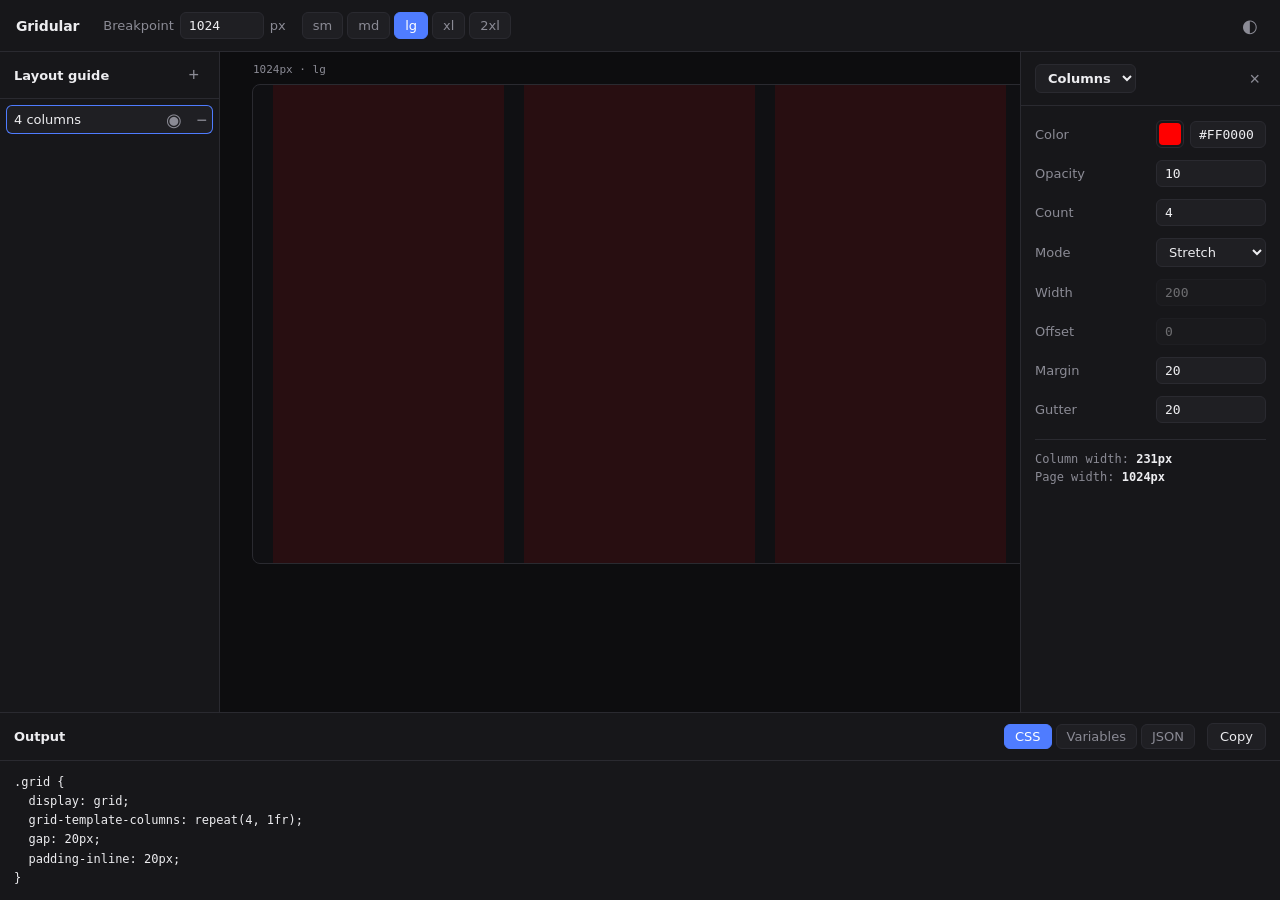
<file: index.html>
<!doctype html>
<html lang="en">
  <head>
    <meta charset="utf-8" />
    <meta name="viewport" content="width=device-width, initial-scale=1" />
    <title>Gridular</title>
    <link rel="stylesheet" href="styles.css" />
  </head>
  <body>
    <header class="topbar">
      <h1 class="brand">Gridular</h1>
      <div class="breakpoint">
        <label class="field">
          <span class="field__label">Breakpoint</span>
          <input
            id="bp-width"
            class="input input--num"
            type="number"
            min="1"
            step="1"
            inputmode="numeric"
            aria-label="Breakpoint width in pixels"
          />
          <span class="field__unit">px</span>
        </label>
        <div class="presets" id="presets" role="group" aria-label="Tailwind breakpoint presets"></div>
      </div>
      <button
        class="icon-btn theme-toggle"
        id="theme-toggle"
        type="button"
        aria-label="Switch to light mode"
        title="Switch to light mode"
      >
        ◐
      </button>
    </header>

    <div class="workspace">
      <aside class="guides" aria-label="Layout guides">
        <div class="guides__head">
          <span class="guides__title">Layout guide</span>
          <button class="icon-btn" id="guide-add" type="button" aria-label="Add layout guide">
            +
          </button>
        </div>
        <ul class="guides__list" id="guide-list"></ul>
      </aside>

      <main class="stage-wrap">
        <div class="stage" id="stage">
          <div class="stage__label" id="stage-label"></div>
          <div class="overlay" id="overlay"></div>
        </div>
      </main>

      <aside class="inspector" id="inspector" aria-label="Guide settings">
        <div class="inspector__head">
          <select class="inspector__type" id="inspector-type" aria-label="Guide type">
            <option value="grid">Grid</option>
            <option value="columns">Columns</option>
            <option value="rows">Rows</option>
          </select>
          <button class="icon-btn" id="inspector-close" type="button" aria-label="Close settings">
            &times;
          </button>
        </div>
        <div class="inspector__body" id="inspector-body"></div>
      </aside>
    </div>

    <section class="output" id="output" aria-label="Output">
      <div class="output__head">
        <span class="output__title">Output</span>
        <div class="output__tabs" id="output-tabs" role="tablist" aria-label="Output format">
          <button class="tab" type="button" role="tab" data-format="css" aria-selected="true">
            CSS
          </button>
          <button class="tab" type="button" role="tab" data-format="vars" aria-selected="false">
            Variables
          </button>
          <button class="tab" type="button" role="tab" data-format="json" aria-selected="false">
            JSON
          </button>
        </div>
        <button class="btn" id="output-copy" type="button">Copy</button>
      </div>
      <pre class="output__code" id="output-code"></pre>
    </section>

    <script src="grid.js"></script>
    <script src="breakpoints.js"></script>
    <script src="export.js"></script>
    <script src="app.js"></script>
  </body>
</html>
</file>
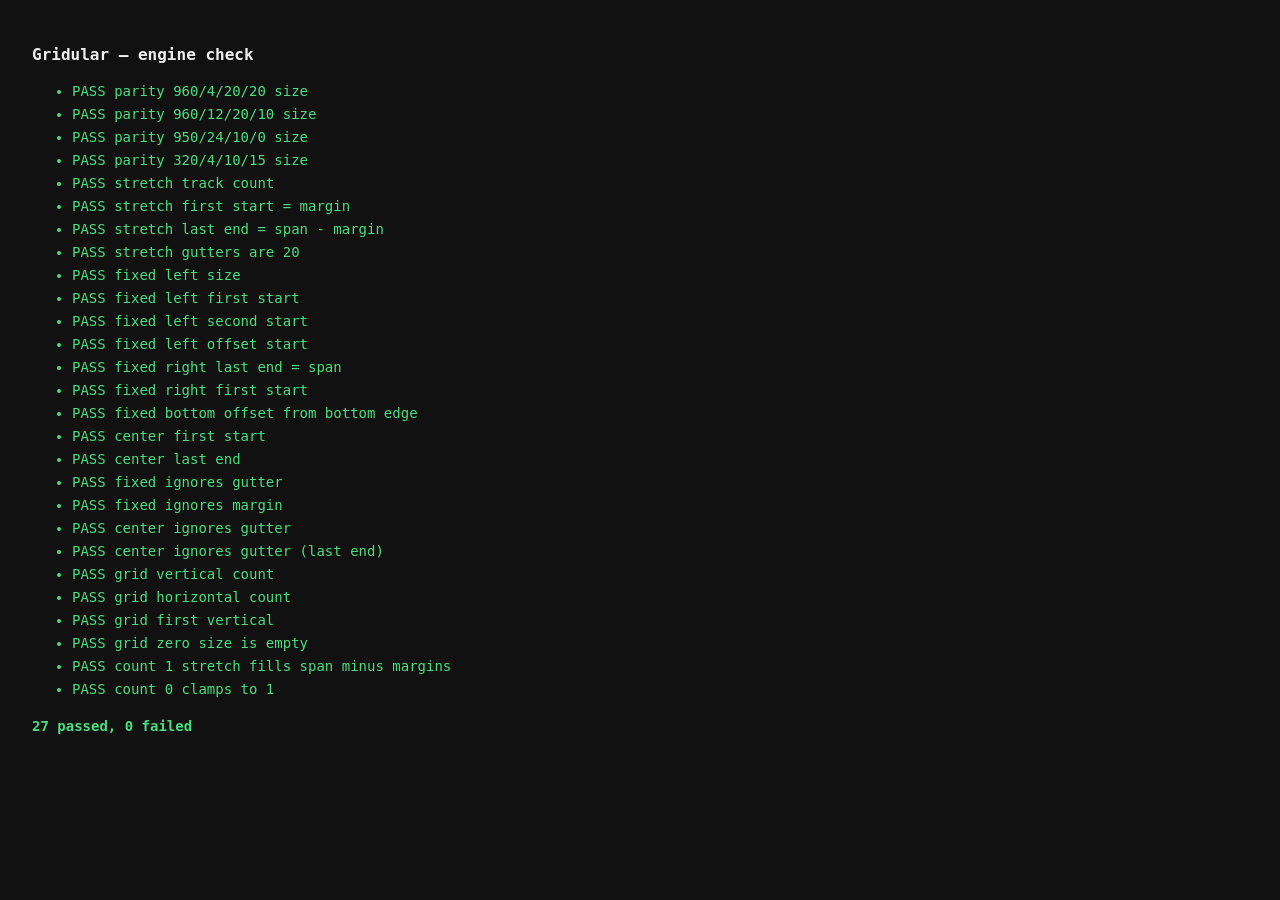
<file: tests/engine-check.html>
<!doctype html>
<html lang="en">
  <head>
    <meta charset="utf-8" />
    <meta name="viewport" content="width=device-width, initial-scale=1" />
    <title>Gridular — engine check</title>
    <style>
      body {
        font: 14px/1.5 ui-monospace, SFMono-Regular, Menlo, monospace;
        background: #111;
        color: #eee;
        padding: 24px;
      }
      h1 {
        font-size: 16px;
      }
      .pass {
        color: #4ade80;
      }
      .fail {
        color: #f87171;
      }
      li {
        margin: 2px 0;
      }
      #summary {
        margin-top: 16px;
        font-weight: 700;
      }
    </style>
  </head>
  <body>
    <h1>Gridular — engine check</h1>
    <ul id="results"></ul>
    <div id="summary"></div>

    <script src="../grid.js"></script>
    <script>
      (function () {
        "use strict";
        var G = window.Gridular;
        var results = document.getElementById("results");
        var passed = 0;
        var failed = 0;

        function check(name, actual, expected) {
          var ok =
            typeof expected === "number"
              ? Math.abs(actual - expected) < 1e-9
              : JSON.stringify(actual) === JSON.stringify(expected);
          var li = document.createElement("li");
          li.className = ok ? "pass" : "fail";
          li.textContent =
            (ok ? "PASS " : "FAIL ") +
            name +
            (ok ? "" : " — expected " + JSON.stringify(expected) + ", got " + JSON.stringify(actual));
          results.appendChild(li);
          ok ? passed++ : failed++;
        }

        // --- Calculator parity (RESEARCH.md §1b) ---
        // 960 / 4 / 20 / 20 -> 215
        check(
          "parity 960/4/20/20 size",
          G.solveTracks({ span: 960, count: 4, gutter: 20, margin: 20, mode: "stretch" }).size,
          215
        );
        // 960 / 12 / 20 / 10 -> 60
        check(
          "parity 960/12/20/10 size",
          G.solveTracks({ span: 960, count: 12, gutter: 20, margin: 10, mode: "stretch" }).size,
          60
        );
        // 950 / 24 / 10 / 0 -> 30
        check(
          "parity 950/24/10/0 size",
          G.solveTracks({ span: 950, count: 24, gutter: 10, margin: 0, mode: "stretch" }).size,
          30
        );
        // 320 / 4 / 10 / 15 -> 65
        check(
          "parity 320/4/10/15 size",
          G.solveTracks({ span: 320, count: 4, gutter: 10, margin: 15, mode: "stretch" }).size,
          65
        );

        // --- Stretch structure ---
        var st = G.solveTracks({ span: 960, count: 4, gutter: 20, margin: 20, mode: "stretch" });
        check("stretch track count", st.tracks.length, 4);
        check("stretch first start = margin", st.tracks[0].start, 20);
        check("stretch last end = span - margin", st.tracks[3].end, 940);
        check(
          "stretch gutters are 20",
          G.round2(st.tracks[1].start - st.tracks[0].end),
          20
        );

        // --- Fixed modes ---
        var left = G.solveTracks({ span: 960, count: 4, mode: "left", size: 200, offset: 0 });
        check("fixed left size", left.size, 200);
        check("fixed left first start", left.tracks[0].start, 0);
        check("fixed left second start", left.tracks[1].start, 200);

        var leftOff = G.solveTracks({ span: 960, count: 2, mode: "left", size: 200, offset: 16 });
        check("fixed left offset start", leftOff.tracks[0].start, 16);

        var right = G.solveTracks({ span: 960, count: 2, mode: "right", size: 200, offset: 0 });
        check("fixed right last end = span", right.tracks[1].end, 960);
        check("fixed right first start", right.tracks[0].start, 560);

        var bottom = G.solveTracks({ span: 800, count: 1, mode: "bottom", size: 100, offset: 16 });
        check("fixed bottom offset from bottom edge", bottom.tracks[0].end, 784);

        var center = G.solveTracks({ span: 960, count: 2, mode: "center", size: 200 });
        check("center first start", center.tracks[0].start, 280);
        check("center last end", center.tracks[1].end, 680);

        // --- Margin/Gutter are Stretch-only (Figma docs) ---
        // A stale gutter/margin must NOT leak into fixed or center geometry.
        var fixedNoGutter = G.solveTracks({
          span: 900,
          count: 5,
          mode: "left",
          size: 200,
          gutter: 20,
          margin: 20,
        });
        check("fixed ignores gutter", fixedNoGutter.tracks[4].start, 800);
        check("fixed ignores margin", fixedNoGutter.tracks[0].start, 0);

        var centerNoGutter = G.solveTracks({
          span: 900,
          count: 3,
          mode: "center",
          size: 200,
          gutter: 20,
        });
        check("center ignores gutter", centerNoGutter.tracks[0].start, 150);
        check("center ignores gutter (last end)", centerNoGutter.tracks[2].end, 750);

        // --- Uniform grid ---
        var gg = G.gridGuides({ width: 100, height: 50, size: 8 });
        check("grid vertical count", gg.vertical.length, 12);
        check("grid horizontal count", gg.horizontal.length, 6);
        check("grid first vertical", gg.vertical[0], 8);
        check("grid zero size is empty", G.gridGuides({ width: 100, height: 50, size: 0 }).vertical, []);

        // --- Edge cases ---
        check(
          "count 1 stretch fills span minus margins",
          G.solveTracks({ span: 100, count: 1, gutter: 20, margin: 10, mode: "stretch" }).size,
          80
        );
        check(
          "count 0 clamps to 1",
          G.solveTracks({ span: 100, count: 0, mode: "stretch" }).tracks.length,
          1
        );

        document.getElementById("summary").textContent =
          passed + " passed, " + failed + " failed";
        document.getElementById("summary").className = failed ? "fail" : "pass";
      })();
    </script>
  </body>
</html>
</file>
<file: styles.css>
:root {
  --radius: 8px;
  --font: -apple-system, BlinkMacSystemFont, "Segoe UI", Inter, system-ui, sans-serif;
  --mono: ui-monospace, SFMono-Regular, Menlo, monospace;
}

/* Dark theme (default) */
:root,
:root[data-theme="dark"] {
  --bg: #0d0d0f;
  --panel: #17171a;
  --panel-2: #1f1f23;
  --border: #2a2a30;
  --text: #ededf0;
  --text-dim: #8b8b95;
  --accent: #4f7cff;
  --accent-contrast: #ffffff;
  --warn: #f5b950;
  --stage: #101013;
  --hover-border: #3a3a42;
}

/* Light theme */
:root[data-theme="light"] {
  --bg: #f4f4f6;
  --panel: #ffffff;
  --panel-2: #ececf0;
  --border: #d9d9e0;
  --text: #1a1a1e;
  --text-dim: #6b6b76;
  --accent: #3560e4;
  --accent-contrast: #ffffff;
  --warn: #b07508;
  --stage: #e8e8ec;
  --hover-border: #b9b9c4;
}

* {
  box-sizing: border-box;
}

html,
body {
  margin: 0;
  height: 100%;
}

body {
  background: var(--bg);
  color: var(--text);
  font-family: var(--font);
  font-size: 13px;
  display: flex;
  flex-direction: column;
}

/* --- Top bar --- */

.topbar {
  display: flex;
  align-items: center;
  gap: 24px;
  padding: 12px 16px;
  background: var(--panel);
  border-bottom: 1px solid var(--border);
  flex: 0 0 auto;
}

.brand {
  font-size: 14px;
  font-weight: 600;
  margin: 0;
  letter-spacing: -0.01em;
}

.theme-toggle {
  margin-left: auto;
  font-size: 15px;
}

.breakpoint {
  display: flex;
  align-items: center;
  gap: 16px;
}

.field {
  display: flex;
  align-items: center;
  gap: 6px;
}

.field__label {
  color: var(--text-dim);
}

.field__unit {
  color: var(--text-dim);
}

.input {
  background: var(--panel-2);
  border: 1px solid var(--border);
  color: var(--text);
  border-radius: 6px;
  padding: 5px 8px;
  font: inherit;
  outline: none;
}

.input:focus {
  border-color: var(--accent);
}

.input--num {
  width: 84px;
  font-family: var(--mono);
}

.presets {
  display: flex;
  gap: 4px;
}

.preset {
  background: var(--panel-2);
  border: 1px solid var(--border);
  color: var(--text-dim);
  border-radius: 6px;
  padding: 5px 10px;
  font: inherit;
  cursor: pointer;
}

.preset:hover {
  color: var(--text);
  border-color: var(--hover-border);
}

.preset[aria-pressed="true"] {
  background: var(--accent);
  border-color: var(--accent);
  color: var(--accent-contrast);
}

/* --- Stage --- */

.workspace {
  flex: 1 1 auto;
  display: flex;
  min-height: 0;
}

.stage-wrap {
  flex: 1 1 auto;
  overflow: auto;
  padding: 32px;
  display: flex;
  justify-content: flex-start;
  align-items: flex-start;
}

.stage {
  position: relative;
  background: var(--stage);
  border: 1px solid var(--border);
  border-radius: var(--radius);
  min-height: 480px;
  flex: 0 0 auto;
  /* `margin: auto` centres the stage when it fits, but unlike
     `justify-content: center` it does not clip the left edge when the stage is
     wider than the viewport. */
  margin: 0 auto;
}

.stage__label {
  position: absolute;
  top: -22px;
  left: 0;
  color: var(--text-dim);
  font-family: var(--mono);
  font-size: 11px;
}

.overlay {
  position: absolute;
  inset: 0;
  pointer-events: none;
}

/* Guide bands */
.band {
  position: absolute;
}

.band--v {
  top: 0;
  bottom: 0;
}

.band--h {
  left: 0;
  right: 0;
}

/* Uniform grid lines */
.line {
  position: absolute;
}

.line--v {
  top: 0;
  bottom: 0;
  width: 1px;
}

.line--h {
  left: 0;
  right: 0;
  height: 1px;
}

/* --- Guide list --- */

.guides {
  flex: 0 0 220px;
  background: var(--panel);
  border-right: 1px solid var(--border);
  display: flex;
  flex-direction: column;
  overflow-y: auto;
}

.guides__head {
  display: flex;
  align-items: center;
  justify-content: space-between;
  padding: 12px 14px;
  border-bottom: 1px solid var(--border);
}

.guides__title {
  font-weight: 600;
}

.guides__list {
  list-style: none;
  margin: 0;
  padding: 6px;
  display: flex;
  flex-direction: column;
  gap: 2px;
}

.guide {
  display: flex;
  align-items: center;
  gap: 2px;
  border-radius: 6px;
}

.guide:hover {
  background: var(--panel-2);
}

.guide--selected {
  background: var(--panel-2);
  box-shadow: inset 0 0 0 1px var(--accent);
}

.guide__name {
  flex: 1 1 auto;
  text-align: left;
  background: none;
  border: none;
  color: var(--text);
  font: inherit;
  padding: 7px 8px;
  cursor: pointer;
  border-radius: 6px;
}

.icon-btn--sm {
  font-size: 13px;
  padding: 4px 6px;
}

/* --- Inspector --- */

.inspector {
  flex: 0 0 260px;
  background: var(--panel);
  border-left: 1px solid var(--border);
  display: flex;
  flex-direction: column;
  overflow-y: auto;
}

.inspector[hidden] {
  display: none;
}

.inspector__head {
  display: flex;
  align-items: center;
  justify-content: space-between;
  padding: 12px 14px;
  border-bottom: 1px solid var(--border);
}

.inspector__type {
  font-weight: 600;
  background: var(--panel-2);
  border: 1px solid var(--border);
  color: var(--text);
  border-radius: 6px;
  padding: 5px 8px;
  font: inherit;
  font-weight: 600;
  cursor: pointer;
}

.icon-btn {
  background: none;
  border: none;
  color: var(--text-dim);
  font-size: 18px;
  line-height: 1;
  cursor: pointer;
  padding: 2px 6px;
  border-radius: 4px;
}

.icon-btn:hover {
  color: var(--text);
  background: var(--panel-2);
}

.inspector__body {
  padding: 14px;
  display: flex;
  flex-direction: column;
  gap: 12px;
}

.row {
  display: flex;
  align-items: center;
  justify-content: space-between;
  gap: 10px;
}

.row__label {
  color: var(--text-dim);
}

.row .input {
  width: 110px;
}

.row .input:disabled {
  opacity: 0.4;
  cursor: not-allowed;
}

.color-field {
  display: flex;
  align-items: center;
  gap: 6px;
  width: 110px;
}

.color-swatch {
  flex: 0 0 auto;
  width: 28px;
  height: 28px;
  padding: 0;
  border: 1px solid var(--border);
  border-radius: 6px;
  background: none;
  cursor: pointer;
}

.color-swatch::-webkit-color-swatch-wrapper {
  padding: 2px;
}

.color-swatch::-webkit-color-swatch {
  border: none;
  border-radius: 4px;
}

.input--hex {
  flex: 1 1 auto;
  min-width: 0;
  width: auto;
  font-family: var(--mono);
  text-transform: uppercase;
}

select.input {
  width: 110px;
  cursor: pointer;
}

.readout {
  margin-top: 4px;
  padding-top: 12px;
  border-top: 1px solid var(--border);
  font-family: var(--mono);
  font-size: 12px;
  color: var(--text-dim);
  display: flex;
  flex-direction: column;
  gap: 4px;
}

.readout b {
  color: var(--text);
  font-weight: 600;
}

.readout__warn {
  color: var(--warn);
  font-size: 11px;
  line-height: 1.4;
}

/* --- Output --- */

.output {
  flex: 0 0 auto;
  background: var(--panel);
  border-top: 1px solid var(--border);
  display: flex;
  flex-direction: column;
  max-height: 240px;
}

.output__head {
  display: flex;
  align-items: center;
  gap: 12px;
  padding: 10px 14px;
  border-bottom: 1px solid var(--border);
}

.output__title {
  font-weight: 600;
}

.output__tabs {
  display: flex;
  gap: 4px;
  margin-left: auto;
}

.tab {
  background: var(--panel-2);
  border: 1px solid var(--border);
  color: var(--text-dim);
  border-radius: 6px;
  padding: 4px 10px;
  font: inherit;
  cursor: pointer;
}

.tab[aria-selected="true"] {
  background: var(--accent);
  border-color: var(--accent);
  color: var(--accent-contrast);
}

.btn {
  background: var(--panel-2);
  border: 1px solid var(--border);
  color: var(--text);
  border-radius: 6px;
  padding: 5px 12px;
  font: inherit;
  cursor: pointer;
}

.btn:hover {
  border-color: var(--hover-border);
}

.output__code {
  margin: 0;
  padding: 12px 14px;
  overflow: auto;
  font-family: var(--mono);
  font-size: 12px;
  line-height: 1.6;
  color: var(--text);
  white-space: pre;
}

/* --- Responsive --- */

@media (max-width: 900px) {
  .topbar {
    flex-wrap: wrap;
    gap: 12px;
  }

  .workspace {
    flex-direction: column;
  }

  .guides {
    flex: 0 0 auto;
    border-right: none;
    border-bottom: 1px solid var(--border);
    max-height: 180px;
  }

  .inspector {
    flex: 0 0 auto;
    border-left: none;
    border-top: 1px solid var(--border);
    max-height: 320px;
  }

  .stage-wrap {
    padding: 24px 16px;
  }

  .output {
    max-height: 200px;
  }
}

@media (max-width: 560px) {
  .breakpoint {
    flex-wrap: wrap;
    gap: 8px;
  }

  .presets {
    flex-wrap: wrap;
  }

  .output__head {
    flex-wrap: wrap;
  }

  .output__tabs {
    margin-left: 0;
  }
}
</file>
